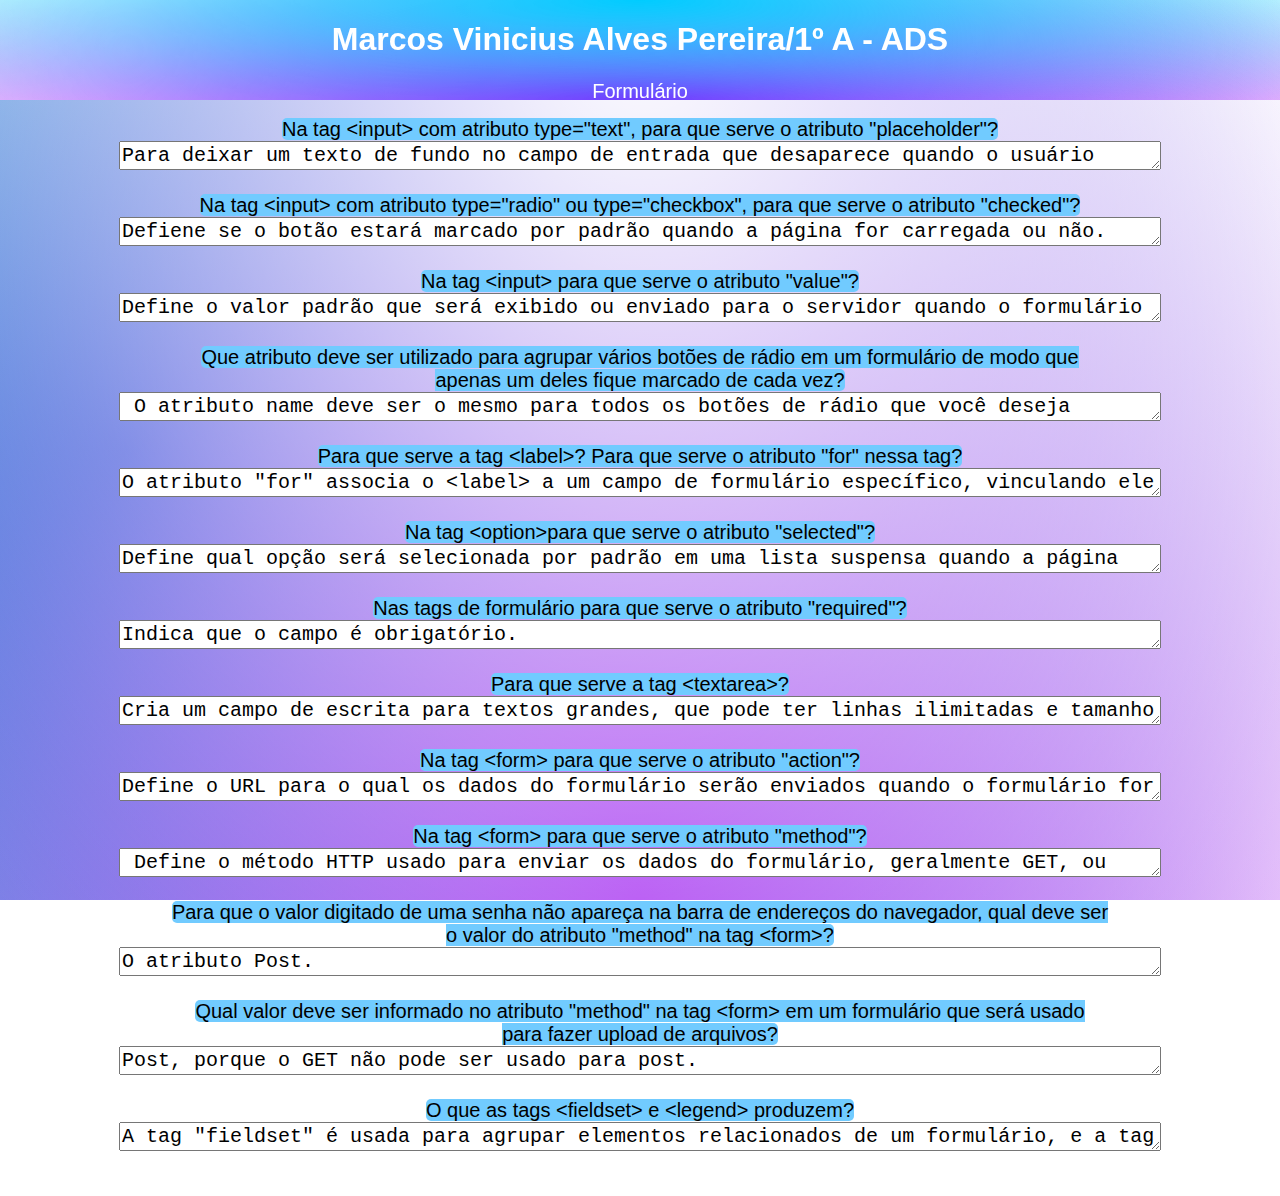
<file: index.html>
<!DOCTYPE html>
<html lang="pt-br">

<head>
    <meta charset="UTF-8">
    <meta name="viewport" content="width=device-width, initial-scale=1.0">
    <title>Atividade Formulário</title>
    <link rel="stylesheet" href="main.css">
</head>

<body>

    <nav class="menu">
        <h1>Marcos Vinicius Alves Pereira/1º A - ADS</h1>
        <a target="_blank" href="formulario.html">Formulário</a><br><br>
    </nav>
    <main class="content">
        <form action="api/posturl">
            <label for="idplaceholder">Na tag &lt;input&gt; com atributo type="text", para que serve o atributo "placeholder"?</label>
                <textarea id="idplaceholder" name="idplaceholder" rows="1" cols="85">Para deixar um texto de fundo no campo de entrada que desaparece quando o usuário começa a digitar. </textarea><br>

            <label for="idchecked">Na tag &lt;input&gt; com atributo type="radio" ou type="checkbox", para que serve o atributo "checked"?</label>
                <textarea id="idchecked" name="idchecked" rows="1" cols="85">Defiene se o botão estará marcado por padrão quando a página for carregada ou não.</textarea><br>

            <label for="idvalue">Na tag &lt;input&gt; para que serve o atributo "value"?</label>
                <textarea id="idvalue" name="idvalue" rows="1" cols="85">Define o valor padrão que será exibido ou enviado para o servidor quando o formulário for submetido.</textarea><br>

            <label for="idradio">Que atributo deve ser utilizado para agrupar vários botões de rádio em um formulário de modo que</br> apenas um deles fique marcado de cada vez?</label><br>
                <textarea id="idradio" name="idradio" rows="1" cols="85"> O atributo name deve ser o mesmo para todos os botões de rádio que você deseja agrupar, garantindo que apenas um deles possa ser selecionado de cada vez.</textarea><br>

            <label for="idlabel">Para que serve a tag &lt;label&gt;? Para que serve o atributo "for" nessa tag?</label>
                <textarea id="idlabel" name="idlabel" rows="1" cols="85">O atributo "for" associa o &lt;label&gt; a um campo de formulário específico, vinculando ele ao valor do atributo id do outro campo.</textarea><br>

            <label for="idselected">Na tag &lt;option&gt;para que serve o atributo "selected"?</label>
                <textarea id="idselected" name="idselected" rows="1" cols="85">Define qual opção será selecionada por padrão em uma lista suspensa quando a página for carregada.</textarea><br>

            <label for="idrequired">Nas tags de formulário para que serve o atributo "required"?</label>
                <textarea id="idrequired" name="idrequired" rows="1" cols="85">Indica que o campo é obrigatório.</textarea><br>

            <label for="idtextarea">Para que serve a tag &lt;textarea&gt;?</label><br>
                <textarea id="idtextarea" name="idtextarea" rows="1" cols="85">Cria um campo de escrita para textos grandes, que pode ter linhas ilimitadas e tamanho personalizado pelo usuário.</textarea><br>

            <label for="idaction">Na tag &lt;form&gt; para que serve o atributo "action"?</label></br>
                <textarea id="idaction" name="idaction" rows="1" cols="85">Define o URL para o qual os dados do formulário serão enviados quando o formulário for submetido.</textarea><br>

            <label for="idmethod">Na tag &lt;form&gt; para que serve o atributo "method"? </label></br>
                <textarea id="idmethod" name="idmethod" rows="1" cols="85"> Define o método HTTP usado para enviar os dados do formulário, geralmente GET, ou POST.</textarea><br>

            <label for="idpost">Para que o valor digitado de uma senha não apareça na barra de endereços do navegador, qual deve ser </br>o valor do atributo "method" na tag &lt;form&gt;?</label><br>
                <textarea id="idpost" name="idpost" rows="1" cols="85">O atributo Post.</textarea><br>

            <label for="idenviar">Qual valor deve ser informado no atributo "method" na tag &lt;form&gt; em um formulário que será usado </br>para fazer upload de arquivos?</label><br>
                <textarea id="idenviar" name="idenviar" rows="1" cols="85">Post, porque o GET não pode ser usado para post.</textarea><br>

            <label for="idfieldset">O que as tags &lt;fieldset&gt; e &lt;legend&gt; produzem?</label>
                <textarea id="idfieldset" name="idfieldset" rows="1" cols="85">A tag "fieldset" é usada para agrupar elementos relacionados de um formulário, e a tag "legend" define uma legenda ou título para o grupo de campos, fornecendo uma descrição para o conteúdo agrupado.</textarea><br>
        </form>
    </main>
</body>
</html>
</file>
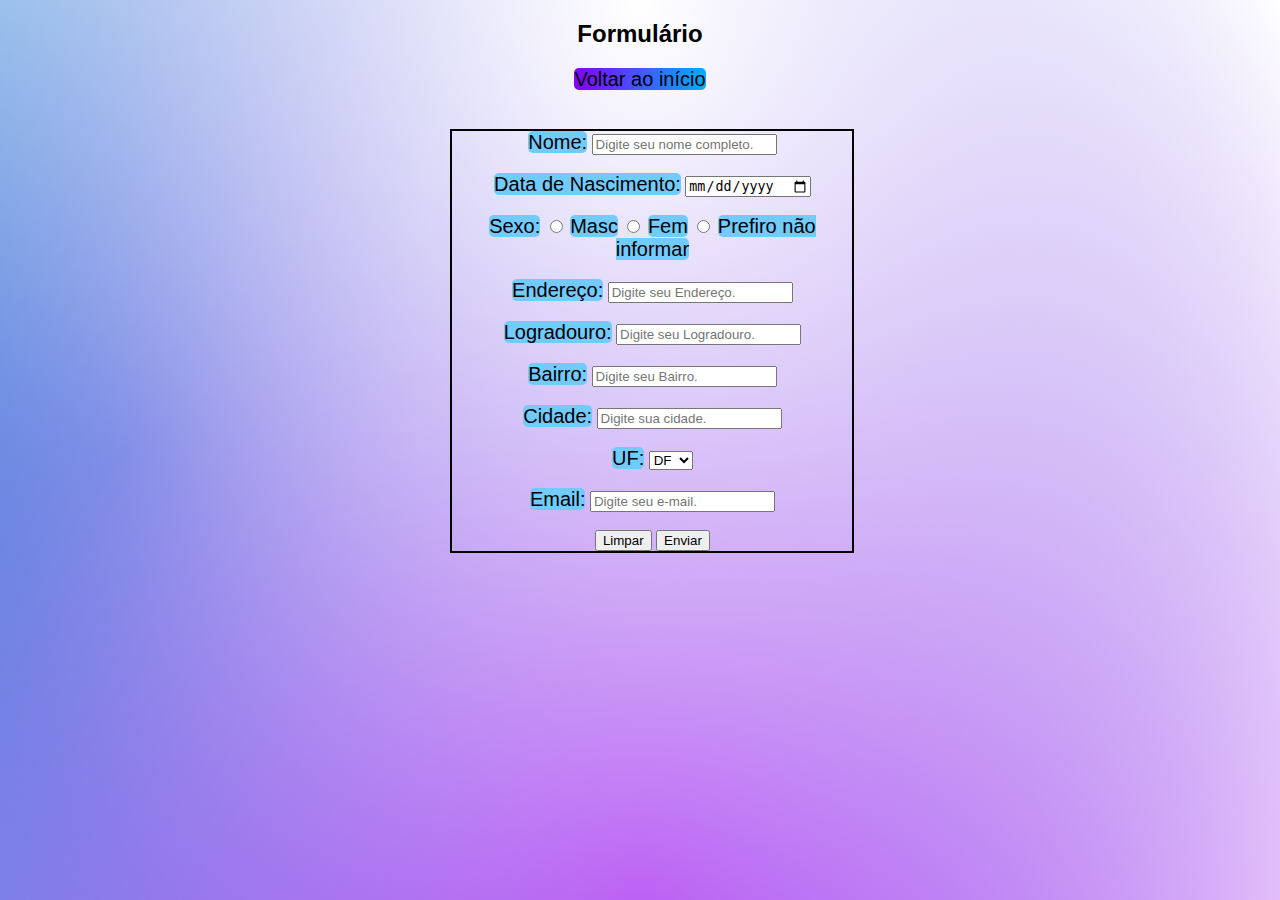
<file: formulario.html>
<!DOCTYPE html>
<html lang="pt-br">
<head>
    <meta charset="UTF-8">
    <meta name="viewport" content="width=device-width, initial-scale=1.0">
    <title>Formulário</title>
    <link rel="stylesheet" href="main.css">
</head>
<body>
    <h2>Formulário</h2>
    <a class="aform" href="index.html">Voltar ao início</a>

<form class="forms" action="api/posturl">

<label for="idnome">Nome:</label>
    <input type="text" id="idnome" name="idnome" placeholder="Digite seu nome completo."><br><br>

<label for="idnascimento">Data de Nascimento:</label>
    <input type="date" id="idnascimento" name="idnascimento"><br><br>
    
<label>Sexo:</label>
    <input type="radio" id="idmasc" name="idsexo" value="masc">
        <label for="idmasc">Masc</label>
    <input type="radio" id="idfem" name="idsexo" value="fem">
        <label for="idfem">Fem</label>
    <input type="radio" id="idninfo" name="idsexo" value="naoinformar">
        <label for="idninfo">Prefiro não informar</label><br><br>

<label for="idendereco">Endereço:</label>
    <input type="text" id="idendereco" name="idendereco" placeholder="Digite seu Endereço."><br><br>

<label for="idlogradouro">Logradouro:</label>
<input type="text" id="idlogradouro" name="idlogradouro" placeholder="Digite seu Logradouro."><br><br>

<label for="idbairro">Bairro:</label>
    <input type="text" id="idbairro" name="idbairro" placeholder="Digite seu Bairro."><br><br>

<label for="idcidade">Cidade:</label>
    <input type="text" id="idcidade" name="idcidade" placeholder="Digite sua cidade."><br><br>

<label for="iduf">UF:</label>
    <select id="iduf" name="iduf">
        <option value="DF">DF</option>
        <option value="SP">SP</option>
        <option value="ES">RJ</option>
        <option value="AC">GO</option>
        <option value="MG">MG</option>
        <option value="PR">ES</option>
    </select><br><br>

<label for="idemail">Email:</label>
<input type="email" id="idemail" name="idemail" placeholder="Digite seu e-mail."><br><br>

<button type="reset">Limpar</button>
<button type="submit">Enviar</button>
</form>

</body>
</html>
</file>
<file: main.css>
body{
    text-align: center;
    background: radial-gradient(ellipse at top, #ffffff, transparent),
    radial-gradient(ellipse at bottom, #a020f0, transparent),
    radial-gradient(circle at 10%, #1974d1, transparent);
    background-attachment: fixed;
font-family: 'Gill Sans', 'Gill Sans MT', Calibri, 'Trebuchet MS', sans-serif;
}
h1{
    color: white;
}
.menu {
    background: radial-gradient(ellipse at top, #00ccff, transparent),
    radial-gradient(ellipse at bottom, #9d00ff, transparent),
    radial-gradient(circle at 10%, #ffffff, transparent);
    position: fixed;
    top: 0;
    left: 0;
    width: 100%;
    height: 100px;
    text-align: center;
}
.menu a {
    font-size: 20px;
    display: block;
    color: rgb(255, 255, 255);
    text-align: center;
    text-decoration: none;
    margin-left: -100px;
    margin-right: -100px;
}
.menu a:hover {
    background-color: #ddd;
    color: black;
}

.content {
    padding-top: 110px;
}
label{
    font-size: 20px;
    background-color: rgb(113, 203, 255);
    border-radius: 5px;
}
textarea{
    font-size: 20px;
    margin-bottom: 20px;
}
.forms{
    border: solid 2px black ;
    width:400px;
    margin-left: 35%;
    margin-top: 3%;
}
.aform{
    text-decoration: none;
    color: rgb(0, 0, 0);
    font-size: 20px;
    background: linear-gradient(to right, rgb(132, 0, 255), rgb(0, 174, 255));
    border-radius: 5px;
}
</file>
